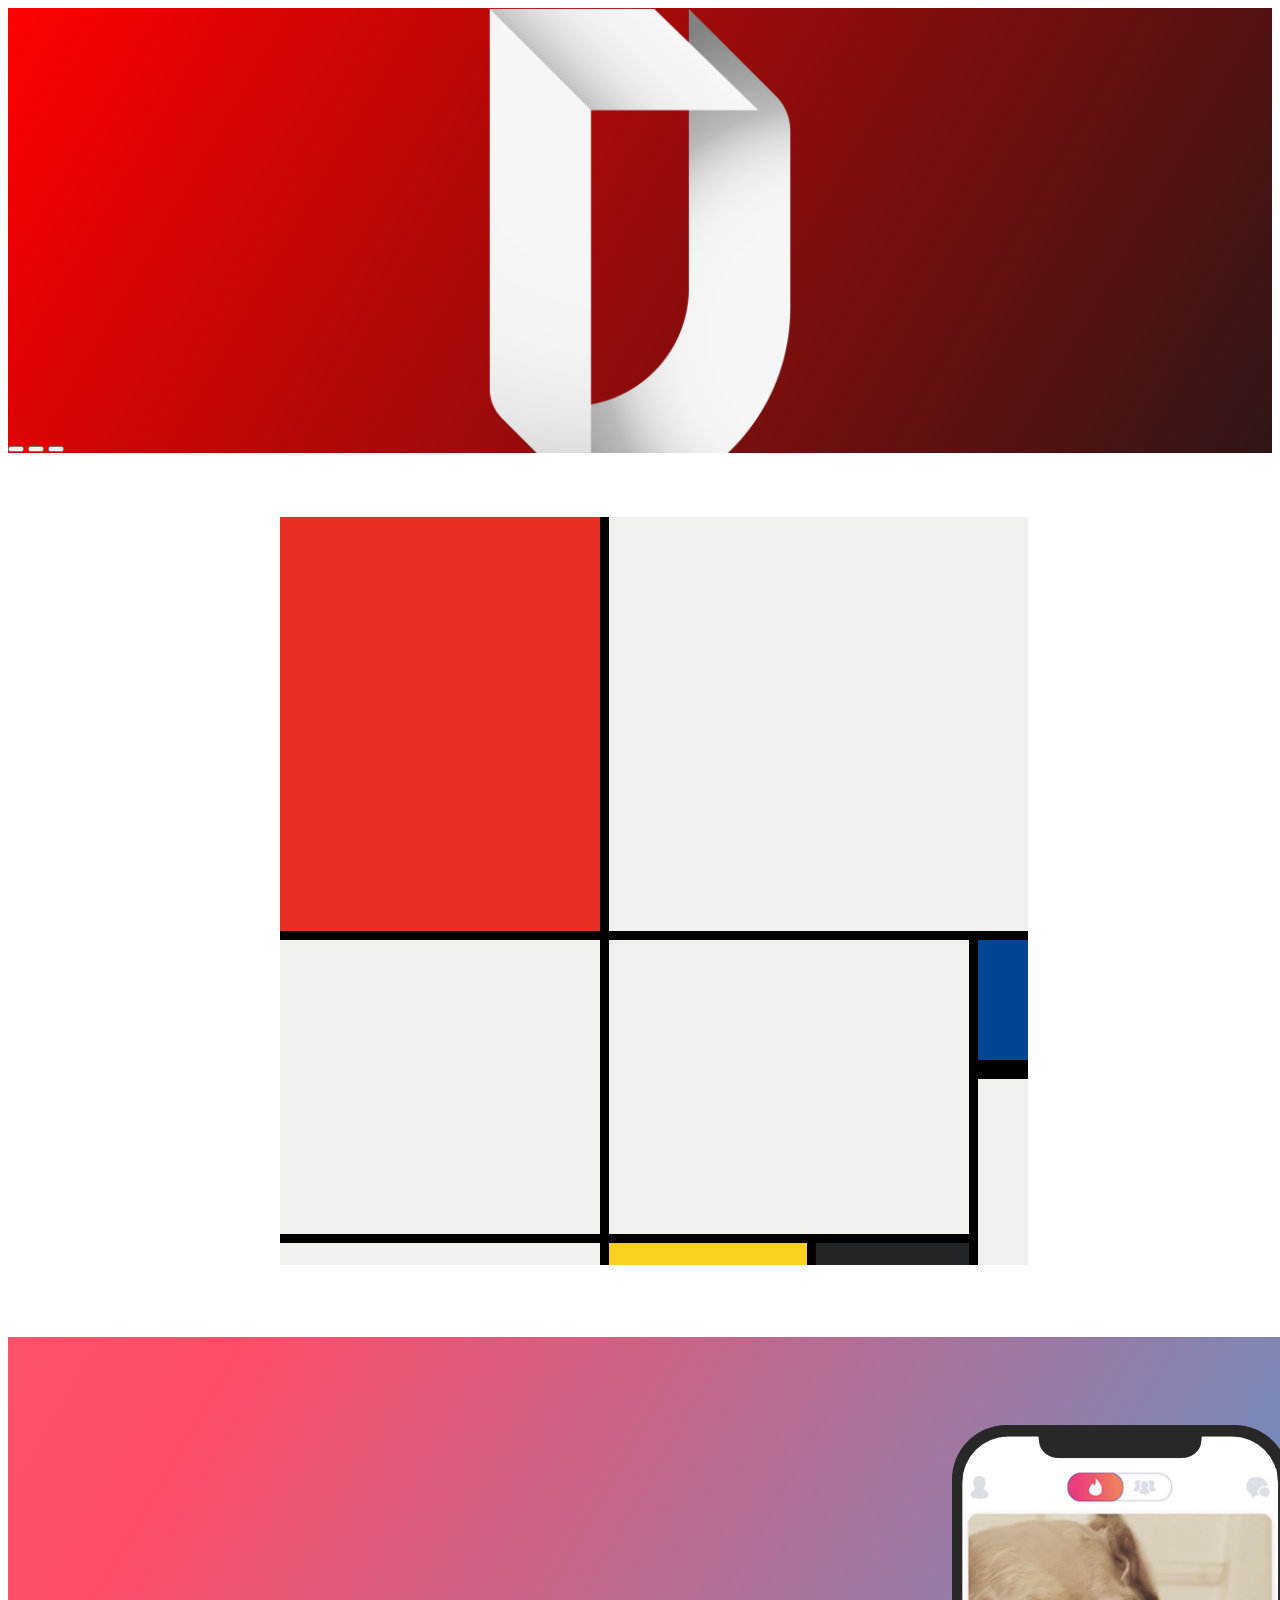
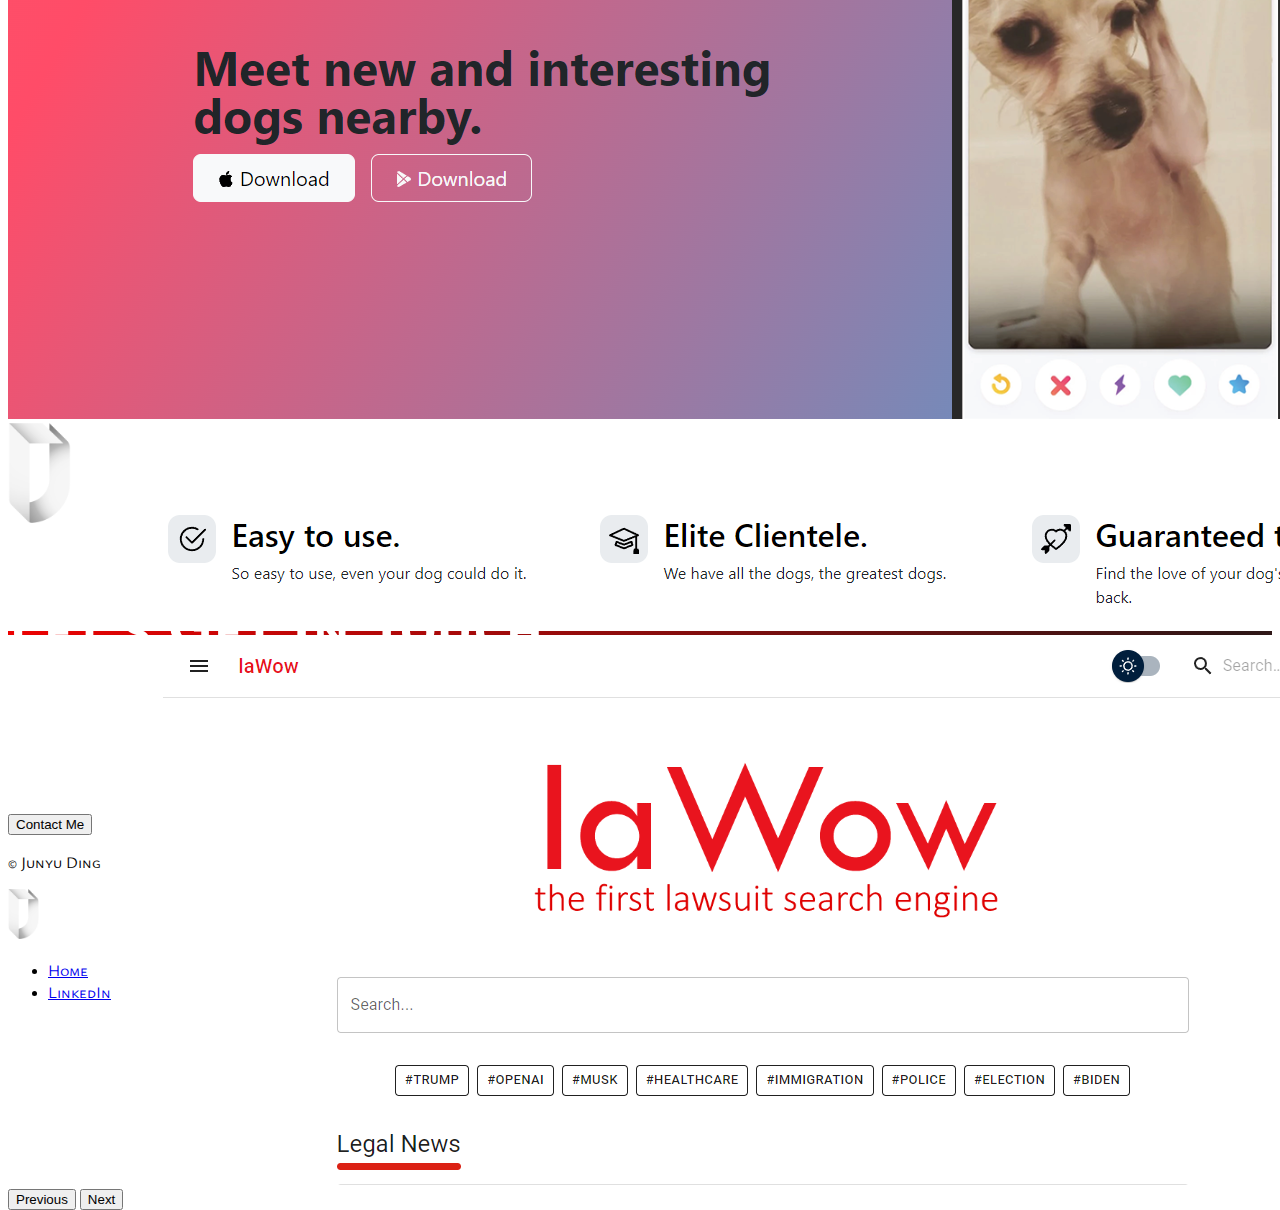
<file: index.html>
<!DOCTYPE html>
<html lang="en">
<head>
    <meta charset="UTF-8">
    <meta name="viewport" content="width=device-width, initial-scale=1.0">
    <title>Junyu Ding</title>
    <link href="https://cdn.jsdelivr.net/npm/bootstrap@5.3.0/dist/css/bootstrap.min.css" rel="stylesheet" integrity="sha384-9ndCyUaIbzAi2FUVXJi0CjmCapSmO7SnpJef0486qhLnuZ2cdeRhO02iuK6FUUVM" crossorigin="anonymous">
    <link rel="stylesheet" href="./css/style.css">
    <link rel="preconnect" href="https://fonts.googleapis.com">
    <link rel="preconnect" href="https://fonts.gstatic.com" crossorigin>
    <link href="https://fonts.googleapis.com/css2?family=Ysabeau+SC&display=swap" rel="stylesheet">
    <link rel="preconnect" href="https://fonts.googleapis.com">
    <link rel="preconnect" href="https://fonts.gstatic.com" crossorigin>
    <link href="https://fonts.googleapis.com/css2?family=Prompt&display=swap" rel="stylesheet">
</head>
<body>
    <section id="section1" class="gradient-background">
    <div class="container col-xxl-12 py-5">
        <div class="row flex-lg-row-reverse align-items-center g-5 py-5">
          <div class="col-10 col-sm-8 col-lg-6" style="display: flex; justify-content: center;">
            <img src="./assets/images/FullLogo_Transparent_NoBuffer.png" alt="jd logo" height="500" loading="lazy">
          </div>
          <div class="col-lg-6">
            <h1 class="title">I'm Junyu</h1>
            <p class="briefdis">A Software Engineer</p>
            <div class="d-grid gap-2 d-md-flex justify-content-md-start">
              <button type="button" class="btn btn-dark btn-lg px-4 me-md-2" onclick="window.location.href='./public/resume.html'">Resume</button>
              <button type="button" class="btn btn-outline-light btn-lg px-4" onclick="window.location.href='./public/contact.html'">Contact</button>
            </div>
          </div>
        </div>
      </div>
    </section>
    <section id="section2">
        <div class="">
            <div class="p-5 text-center bg-body-tertiary">
              <div class="container py-5">
                <div class="py-5 my-5">
                    <img src="./assets/images/Junyu Ding.png.jpg" height="200"/>
                </div>
                <h2 class="text-body-emphasis" style="font-family: 'Ysabeau SC', sans-serif;">Hello.</h2>
                <p class="col-lg-8 mx-auto lead" style="font-family: 'Prompt', sans-serif;">
                    I am a recent college grad who is innovative, energetic, and highly motivated with a computer science bachelor's degree. I love racing cars and playing racing simulator. 
                    <img src="./assets/images/race-car-svgrepo-com.svg" height="40"/>
                </p>
              </div>
            </div>
          </div>

    </section>
    <section id="section3">
      <div class="projectsTitle">
        <h2 style="font-family: 'Ysabeau SC', sans-serif;">Some Project Showcase</h2>
      </div>
      <div class="container" style="height: 800px; display: flex; align-items: center;">
        <div id="carouselExampleIndicators" class="carousel slide">
          <div class="carousel-indicators">
            <button type="button" data-bs-target="#carouselExampleIndicators" data-bs-slide-to="0" class="active" aria-current="true" aria-label="Slide 1"></button>
            <button type="button" data-bs-target="#carouselExampleIndicators" data-bs-slide-to="1" aria-label="Slide 2"></button>
            <button type="button" data-bs-target="#carouselExampleIndicators" data-bs-slide-to="2" aria-label="Slide 3"></button>
          </div>
          <div class="carousel-inner">
            <div class="carousel-item active">
              <img src="./assets/images/Capture.PNG" class="d-block w-100 " alt="Mondrian's paint" >
            </div>
            <div class="carousel-item">
              <img src="./assets/images/Capture2.PNG" class="d-block w-100 " alt="TinDog" >
            </div>
            <div class="carousel-item">
              <img src="./assets/images/Capture3.PNG" class="d-block w-100 " alt="laWow" >
            </div>
          </div>
          <button class="carousel-control-prev" type="button" data-bs-target="#carouselExampleIndicators" data-bs-slide="prev">
            <span class="carousel-control-prev-icon" aria-hidden="true"></span>
            <span class="visually-hidden">Previous</span>
          </button>
          <button class="carousel-control-next" type="button" data-bs-target="#carouselExampleIndicators" data-bs-slide="next">
            <span class="carousel-control-next-icon" aria-hidden="true"></span>
            <span class="visually-hidden">Next</span>
          </button>
        </div>
      </div>
    </section>

    <section id="section4" class="gradient-background">
      <div class="px-4 py-5 my-5 text-center">
        <img class="d-block mx-auto mb-4" src="./assets/images/FullLogo_Transparent_NoBuffer.png" alt="" height="100">
        <h2 class="title">Let's Get In Touch</h2>
        <div class="col-lg-6 mx-auto">
          <p class="briefdis">If you admire my work or you also love racing as I do! let's talk about it. Hit the button down below and shoot me an Email!</p>
          <div class="d-grid gap-2 d-sm-flex justify-content-sm-center">
            <button type="button" class="btn btn-dark btn-lg px-4 gap-3" onclick="window.location.href='mailto:dingjunyu888@gmail.com'">Contact Me</button>
          </div>
        </div>
      </div>
    </section>

    <section id="section5">
      <div class="container">
        <footer class="d-flex flex-wrap justify-content-between align-items-center py-3 my-4 border-top">
          <p class="col-md-4 mb-0 text-body-secondary" style="font-family: 'Ysabeau SC', sans-serif;">© Junyu Ding</p>
      
          <a href="/" class="col-md-4 d-flex align-items-center justify-content-center mb-3 mb-md-0 me-md-auto link-body-emphasis text-decoration-none">
            <img src="./assets/images/FullLogo_Transparent_NoBuffer.png" alt="" height="50">
          </a>
      
          <ul class="nav col-md-4 justify-content-end">
            <li class="nav-item"><a href="#" class="nav-link px-2 text-body-secondary" style="font-family: 'Ysabeau SC', sans-serif;">Home</a></li>
            <li class="nav-item"><a href="https://www.linkedin.com/in/junyuding/" class="nav-link px-2 text-body-secondary" style="font-family: 'Ysabeau SC', sans-serif;">LinkedIn</a></li>
          </ul>
        </footer>
      </div>
    </section>
</body>
<script src="https://cdn.jsdelivr.net/npm/bootstrap@5.3.0/dist/js/bootstrap.bundle.min.js" integrity="sha384-geWF76RCwLtnZ8qwWowPQNguL3RmwHVBC9FhGdlKrxdiJJigb/j/68SIy3Te4Bkz" crossorigin="anonymous"></script>
</html>
</file>
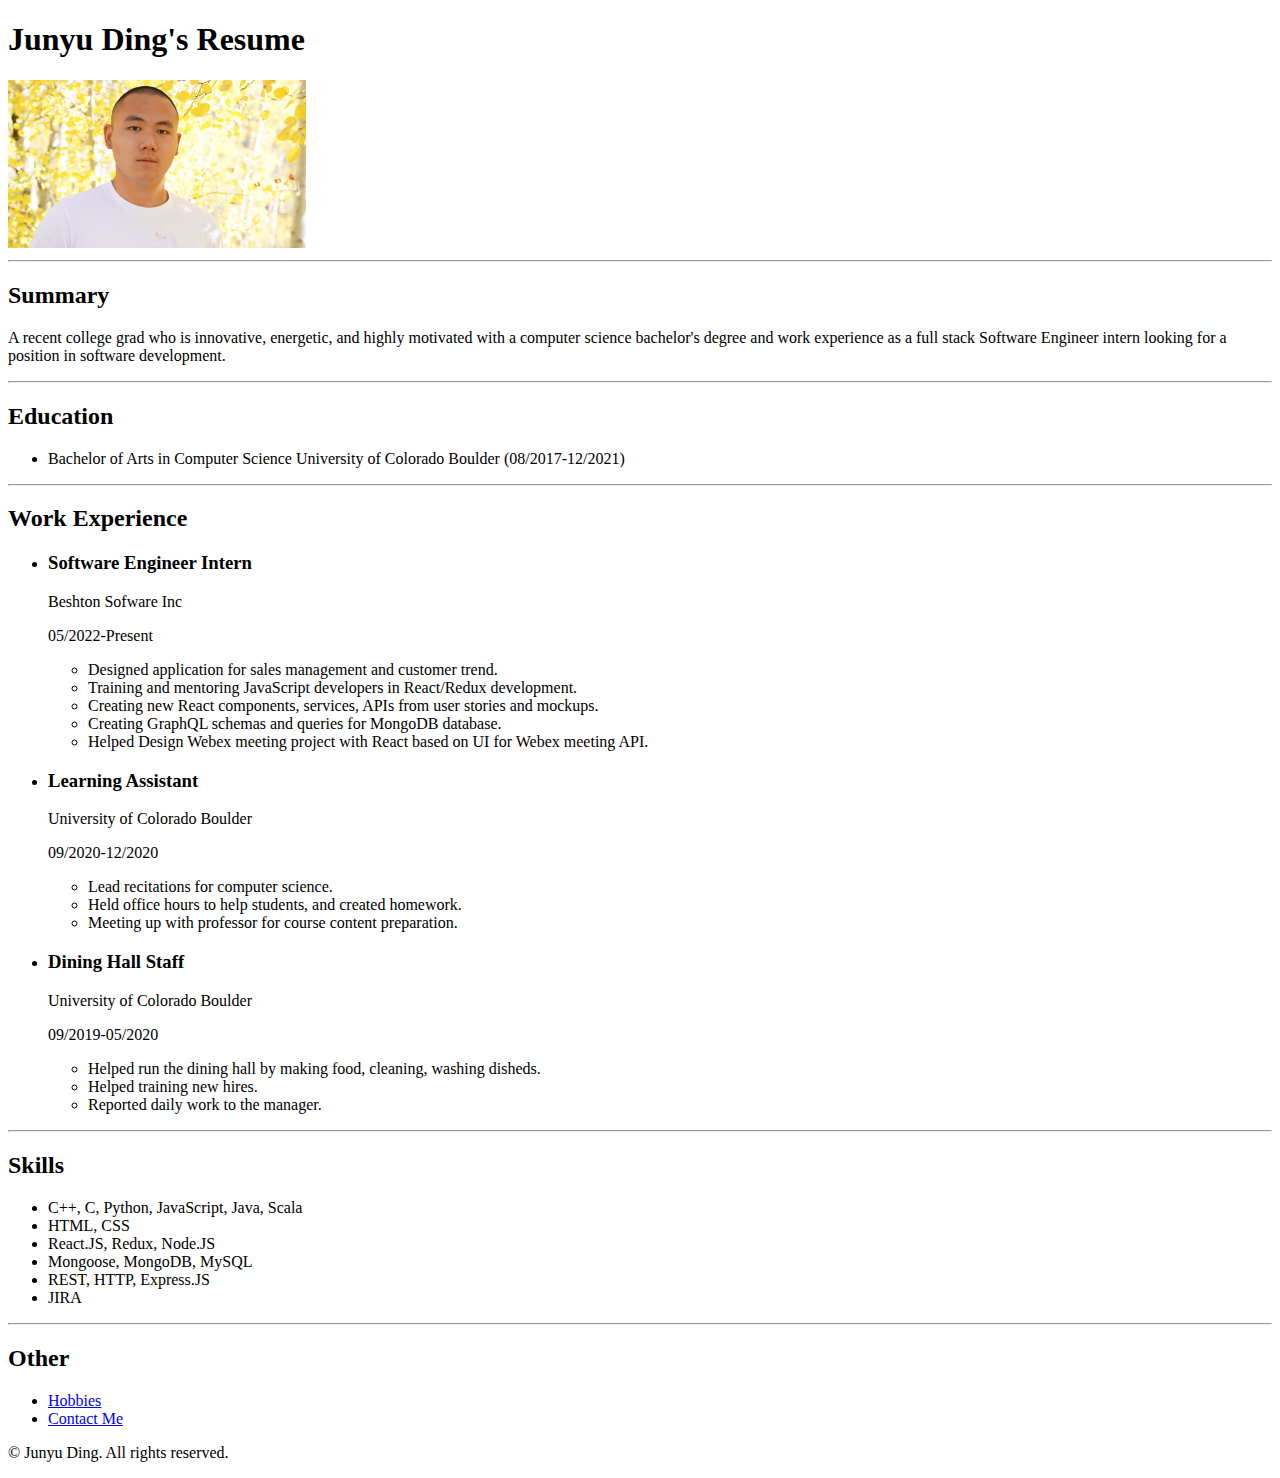
<file: public/resume.html>
<!DOCTYPE html>
<html lang="en">
<head>
    <meta charset="UTF-8">
    <title>My Resume</title>
</head>
<body>
    <h1>Junyu Ding's Resume</h1>
    <img src="../assets/images/Junyu Ding.png.jpg" alt="a portfolio picture of a Chinese man" height="168"/>
    <hr/>
    <h2>Summary</h2>
        <p>A recent college grad who is innovative, energetic, and highly motivated with a computer science bachelor's degree and work experience as
        a full stack Software Engineer intern looking for a position in software development. </p>
    <hr/>
    <h2>Education</h2>
    <ul>
        <li>
            <p>Bachelor of Arts in Computer Science
                University of Colorado Boulder (08/2017-12/2021)</p>
        </li>
    </ul>
    <hr/>
    <h2>Work Experience</h2>
    <ul>
        <li>
            <h3>Software Engineer Intern</h3>
            <p>Beshton Sofware Inc</p>
            <p>05/2022-Present</p>
            <ul>
                <li>Designed application for sales management and customer
                    trend. </li>
                <li>Training and mentoring JavaScript developers in React/Redux
                    development.</li>
                <li>Creating new React components, services, APIs from user
                    stories and mockups.</li>
                <li>Creating GraphQL schemas and queries for MongoDB
                    database.</li>
                <li>Helped Design Webex meeting project with React based on UI
                    for Webex meeting API.
                    </li>
            </ul>
        </li>
        <li>
            <h3>Learning Assistant</h3>
            <p>University of Colorado Boulder</p>
            <p>09/2020-12/2020</p>
            <ul>
                <li>Lead recitations for computer science.</li>
                <li>Held office hours to help students, and created homework.</li>
                <li>Meeting up with professor for course content preparation.</li>
            </ul>
        </li>
        <li>
            <h3>Dining Hall Staff</h3>
            <p>University of Colorado Boulder</p>
            <p>09/2019-05/2020</p>
            <ul>
                <li>Helped run the dining hall by making food, cleaning, washing
                    disheds.</li>
                <li>Helped training new hires.</li>
                <li>Reported daily work to the manager.</li>
            </ul>
        </li>
    </ul>
    <hr/>
    <h2>Skills</h2>
    <ul>
        <li>C++, C, Python, JavaScript, Java, Scala</li>
        <li>HTML, CSS</li>
        <li>React.JS, Redux, Node.JS</li>
        <li>Mongoose, MongoDB, MySQL</li>
        <li>REST, HTTP, Express.JS</li>
        <li>JIRA</li>
    </ul>
    <hr/>
    <h2>Other</h2>
    <ul>
        <li><a href="./public/Hobbies.html">Hobbies</a></li>
        <li><a href="./public/Contact.html">Contact Me</a></li>
    </ul>
    <footer>
        <p>© Junyu Ding. All rights reserved.</p>
    </footer>
</body>
</html>
</file>
<file: css/style.css>
.gradient-background {
    background: linear-gradient(300deg, #535353, #2f1616, #ff0000);
    background-size: 180% 180%;
    animation: gradient-animation 18s ease infinite;
  }

  @keyframes gradient-animation {
    0% {
      background-position: 0% 50%;
    }
    50% {
      background-position: 100% 50%;
    }
    100% {
      background-position: 0% 50%;
    }
  }
  
.title{
    font-size: 4rem;
    color: white;
    font-family: 'Ysabeau SC', sans-serif;
}

.briefdis{
    color: white;
    font-size: 1.5rem;
    font-family: 'Prompt', sans-serif;
}

.projectsTitle{
  height: 100px;
  display: flex;
  justify-content: center;
  align-items: center;
}
</file>
